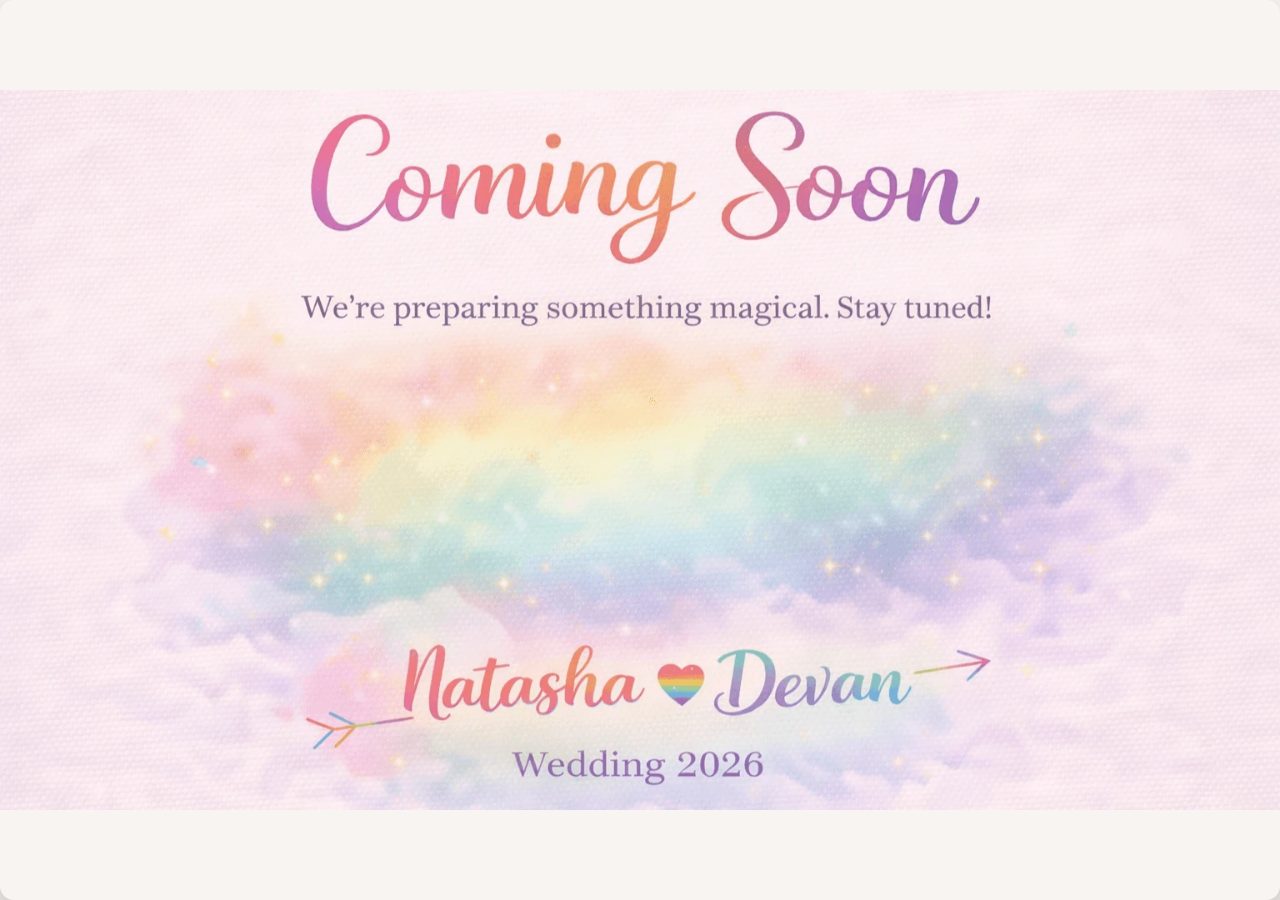
<file: archive-coming-soon/index.html>
<!DOCTYPE html>
<html lang="en">
<head>
<meta charset="UTF-8">
<meta http-equiv="X-UA-Compatible" content="IE=edge">
<meta name="viewport" content="width=device-width, initial-scale=1.0">

<title>Natasha & Devan Wedding 2026 | Coming Soon</title>

<meta name="description" content="Official website for Natasha & Devan Wedding 2026. Wedding 2026. Our celebration is coming soon.">
<meta name="robots" content="index, follow">
<meta name="author" content="Natasha & Devan">
<meta name="theme-color" content="#f7f4f2">

<!-- Open Graph (Facebook, iMessage, LinkedIn) -->
<meta property="og:title" content="Natasha & Devan Wedding 2026">
<meta property="og:description" content="Wedding 2026. Our celebration is coming soon.">
<meta property="og:type" content="website">
<meta property="og:url" content="https://natashawedsdevan26.co.uk">
<meta property="og:image" content="https://natashawedsdevan26.co.uk/assets/images/coming-soon-desktop.png">

<!-- Twitter -->
<meta name="twitter:card" content="summary_large_image">
<meta name="twitter:title" content="Natasha & Devan Wedding 2026">
<meta name="twitter:description" content="Wedding 2026. Coming Soon.">
<meta name="twitter:image" content="https://natashawedsdevan26.co.uk/assets/images/coming-soon-desktop.png">

<link rel="canonical" href="https://natashawedsdevan26.co.uk">

<style>
:root {
  --bg: #f7f4f2;
}

* {
  margin: 0;
  padding: 0;
  box-sizing: border-box;
}

html, body {
  height: 100%;
}

body {
  background: var(--bg);
  display: flex;
  justify-content: center;
  align-items: center;
  font-family: system-ui, -apple-system, BlinkMacSystemFont, sans-serif;
  padding: 20px;
}

.wrapper {
  position: fixed;
  inset: 0;
  width: 100vw;
  height: 100vh;
}

picture, img {
  width: 100%;
  height: 100%;
  display: block;
  border-radius: 14px;
  box-shadow: 0 25px 70px rgba(0,0,0,0.15);
  object-fit: contain;
}

@media (max-width: 768px) {
  body {padding: 15px;}
  picture, img {object-fit: cover;}
}
</style>
</head>

<body>

<div class="wrapper">
  <picture>
    <!-- Mobile WebP -->
    <source 
      srcset="assets/images/coming-soon-mobile.webp" 
      media="(max-width: 768px)" 
      type="image/webp">

    <!-- Mobile PNG fallback -->
    <source 
      srcset="assets/images/coming-soon-mobile.png" 
      media="(max-width: 768px)" 
      type="image/png">

    <!-- Desktop WebP -->
    <source 
      srcset="assets/images/coming-soon.webp" 
      type="image/webp">

    <!-- Desktop PNG fallback -->
    <img 
      src="assets/images/coming-soon.png"
      alt="Natasha and Devan Wedding 2026 - Wedding 2026 - Coming Soon"
      loading="eager"
      decoding="async">
  </picture>
</div>

</body>
</html>
</file>
